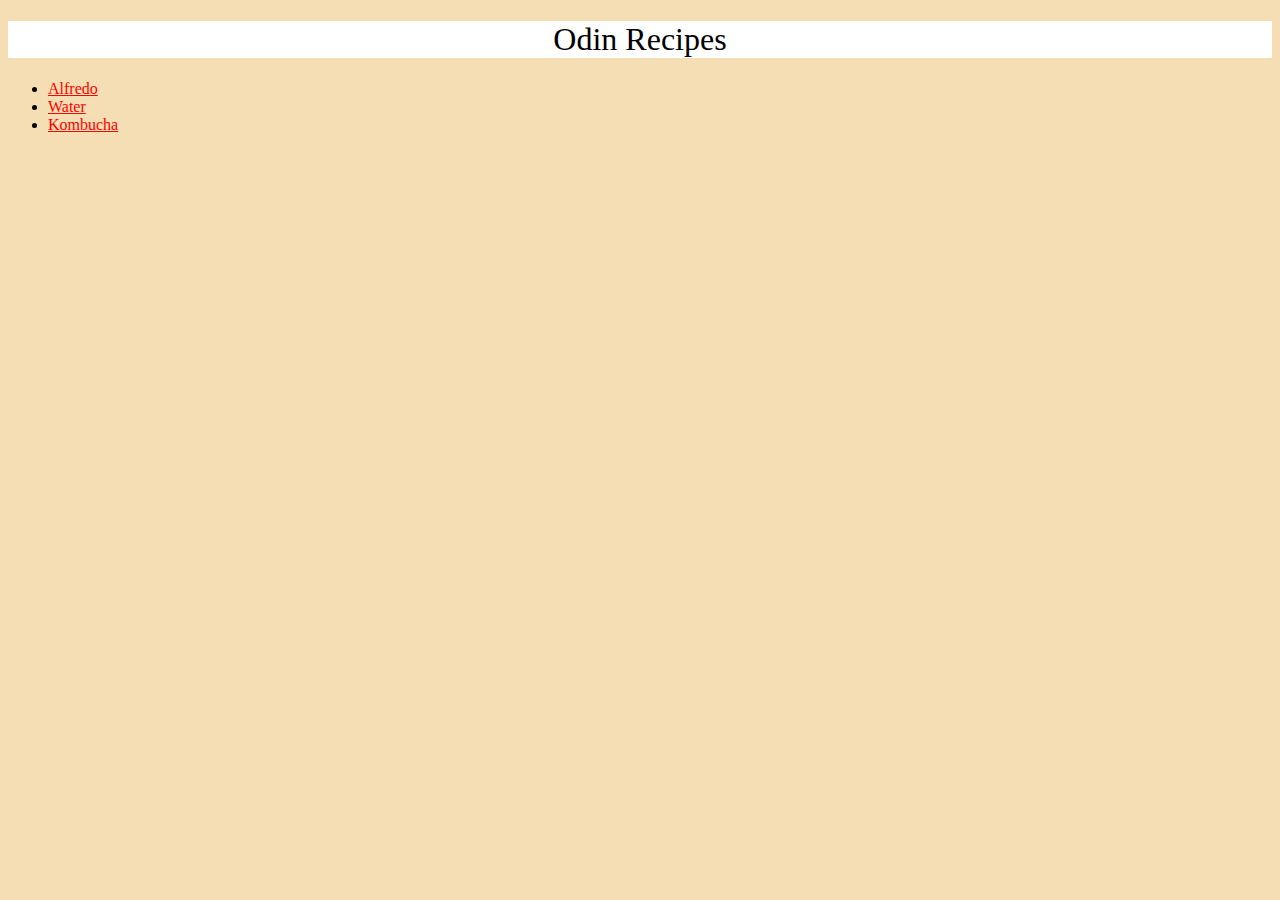
<file: index.html>
<!DOCTYPE html>
<html lang="en">
  <head>
    <meta charset="UTF-8" />
    <title>Odin Recipes</title>
    <link rel="stylesheet" href="style.css" />
  </head>
  <body>
    <h1>Odin Recipes</h1>
    <ul>
      <li><a href="recipes/alfredo.html">Alfredo</a></li>
      <li><a href="recipes/water.html">Water</a></li>
      <li><a href="recipes/kombucha.html">Kombucha</a></li>
    </ul>
  </body>
</html>
</file>
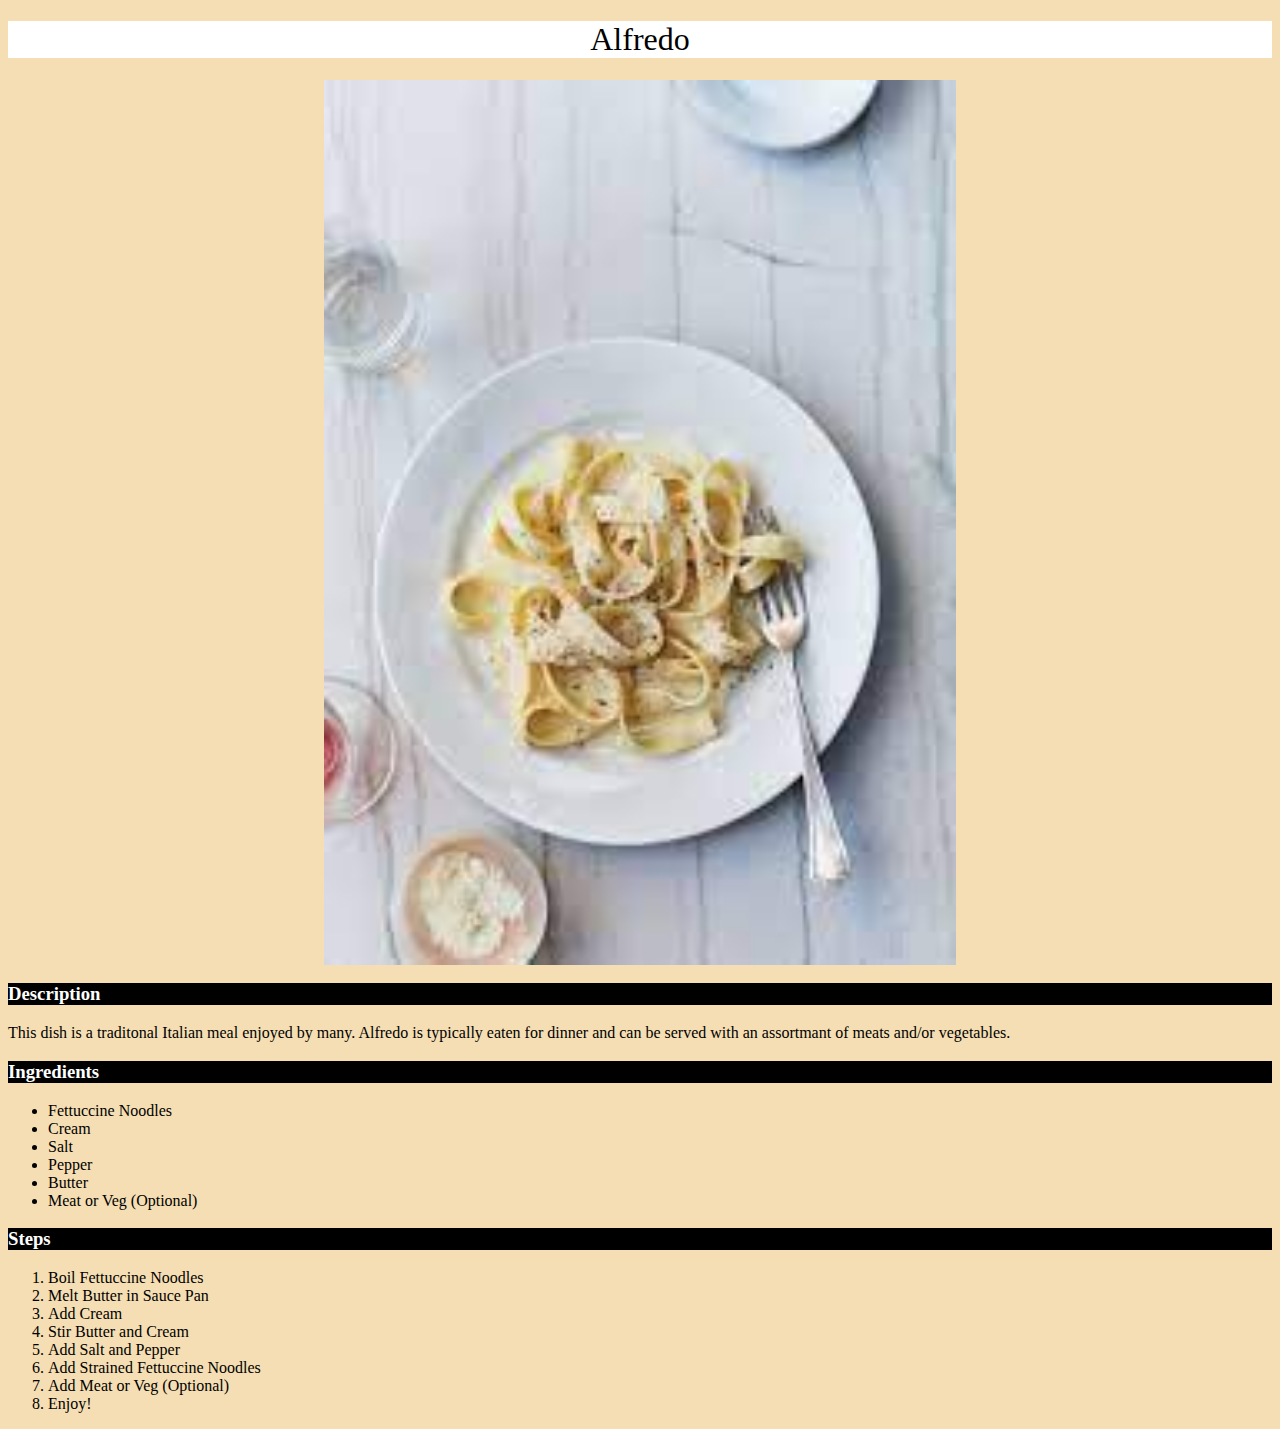
<file: recipes/alfredo.html>
<!DOCTYPE html>
<html lang="en">
  <head>
    <meta charset="UTF-8" />
    <title>Alfredo</title>
    <link rel="stylesheet" href="../style.css" />
  </head>
  <body>
    <h1>Alfredo</h1>
    <img src="../images/alfredo.jpeg" alt="Plate of Alfredo" />
    <h3>Description</h3>
    <p>
      This dish is a traditonal Italian meal enjoyed by many. Alfredo is
      typically eaten for dinner and can be served with an assortmant of meats
      and/or vegetables.
    </p>
    <h3>Ingredients</h3>
    <ul>
      <li>Fettuccine Noodles</li>
      <li>Cream</li>
      <li>Salt</li>
      <li>Pepper</li>
      <li>Butter</li>
      <li>Meat or Veg (Optional)</li>
    </ul>
    <h3>Steps</h3>
    <ol>
      <li>Boil Fettuccine Noodles</li>
      <li>Melt Butter in Sauce Pan</li>
      <li>Add Cream</li>
      <li>Stir Butter and Cream</li>
      <li>Add Salt and Pepper</li>
      <li>Add Strained Fettuccine Noodles</li>
      <li>Add Meat or Veg (Optional)</li>
      <li>Enjoy!</li>
    </ol>
  </body>
</html>
</file>
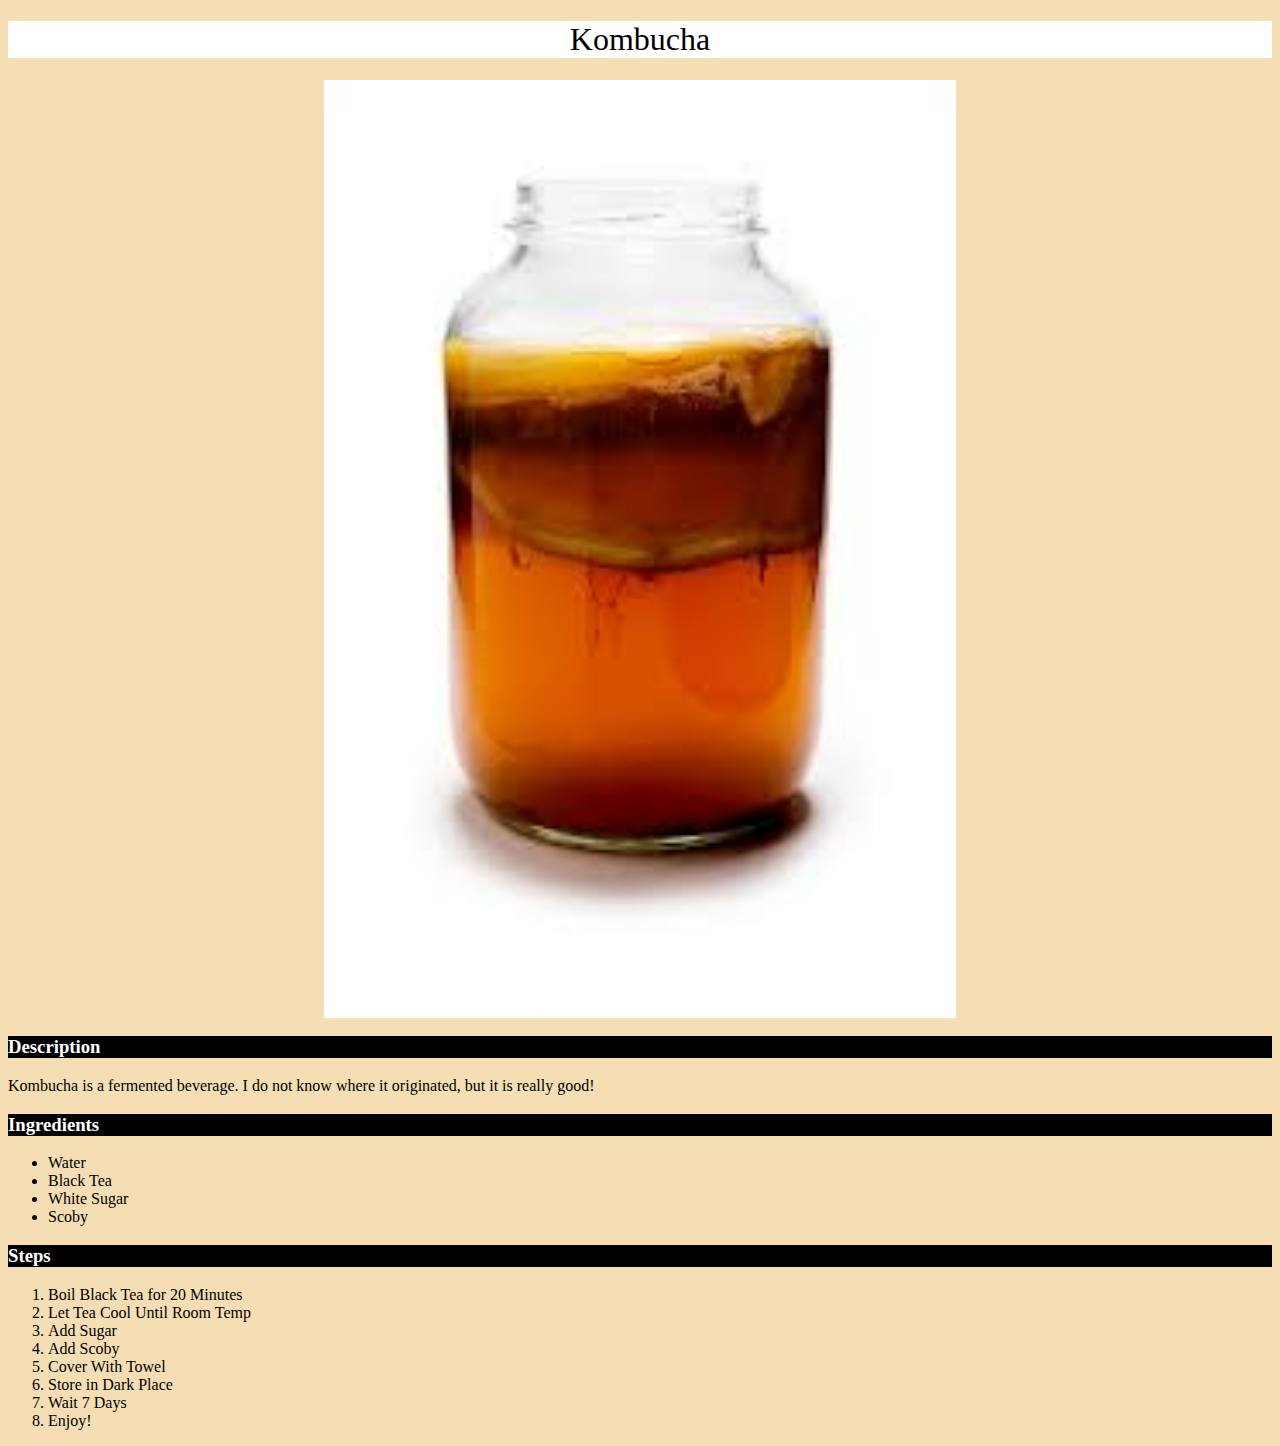
<file: recipes/kombucha.html>
<!DOCTYPE html>
<html lang="en">
  <head>
    <meta charset="UTF-8" />
    <title>Kombucha</title>
    <link rel="stylesheet" href="../style.css" />
  </head>
  <body>
    <h1>Kombucha</h1>
    <img src="../images/kombucha.jpeg" alt="Cup of Water" />
    <h3>Description</h3>
    <p>
      Kombucha is a fermented beverage. I do not know where it originated, but
      it is really good!
    </p>
    <h3>Ingredients</h3>
    <ul>
      <li>Water</li>
      <li>Black Tea</li>
      <li>White Sugar</li>
      <li>Scoby</li>
    </ul>
    <h3>Steps</h3>
    <ol>
      <li>Boil Black Tea for 20 Minutes</li>
      <li>Let Tea Cool Until Room Temp</li>
      <li>Add Sugar</li>
      <li>Add Scoby</li>
      <li>Cover With Towel</li>
      <li>Store in Dark Place</li>
      <li>Wait 7 Days</li>
      <li>Enjoy!</li>
    </ol>
  </body>
</html>
</file>
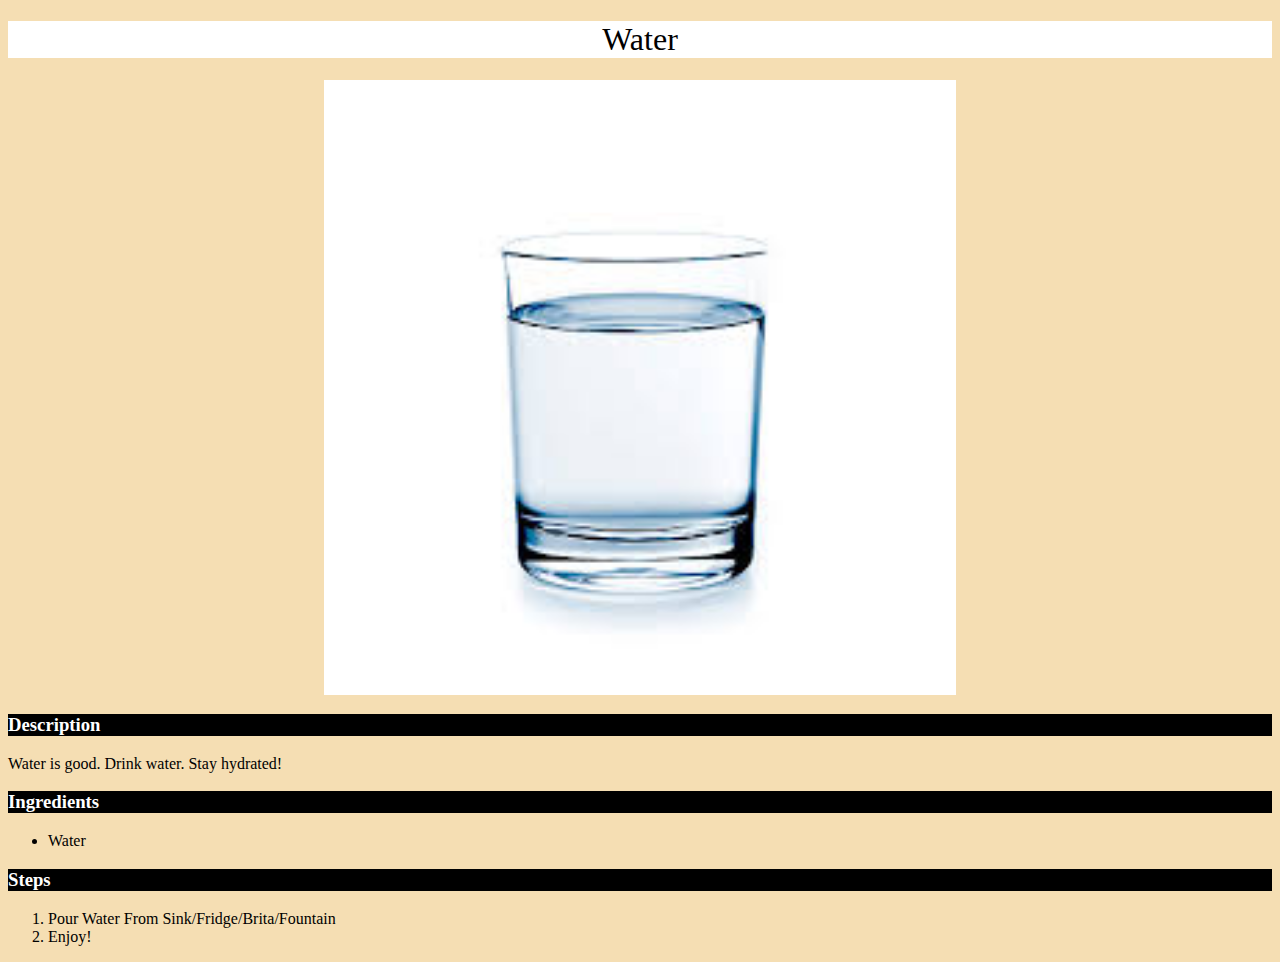
<file: recipes/water.html>
<!DOCTYPE html>
<html lang="en">
  <head>
    <meta charset="UTF-8" />
    <title>Water</title>
    <link rel="stylesheet" href="../style.css" />
  </head>
  <body>
    <h1>Water</h1>
    <img src="../images/water.jpeg" alt="Cup of Water" />
    <h3>Description</h3>
    <p>Water is good. Drink water. Stay hydrated!</p>
    <h3>Ingredients</h3>
    <ul>
      <li>Water</li>
    </ul>
    <h3>Steps</h3>
    <ol>
      <li>Pour Water From Sink/Fridge/Brita/Fountain</li>
      <li>Enjoy!</li>
    </ol>
  </body>
</html>
</file>
<file: style.css>
body {
    background-color: wheat;
    font-family: 'Times New Roman', Times, serif;
}
h1 {
    font-weight: lighter;
    text-align: center;
    background-color: white;
    
}
img {
    display: block;
    margin-left: auto;
    margin-right: auto;
    width: 50%;
}
h3 {
    background-color: black;
    color: white;
}
/* unvisited link */
a:link {
    color: red;
}

/* visited link */
a:visited {
    color: green;
}

/* mouse over link */
a:hover {
    color: hotpink;
}

/* selected link */
a:active {
    color: blue;
}
</file>
